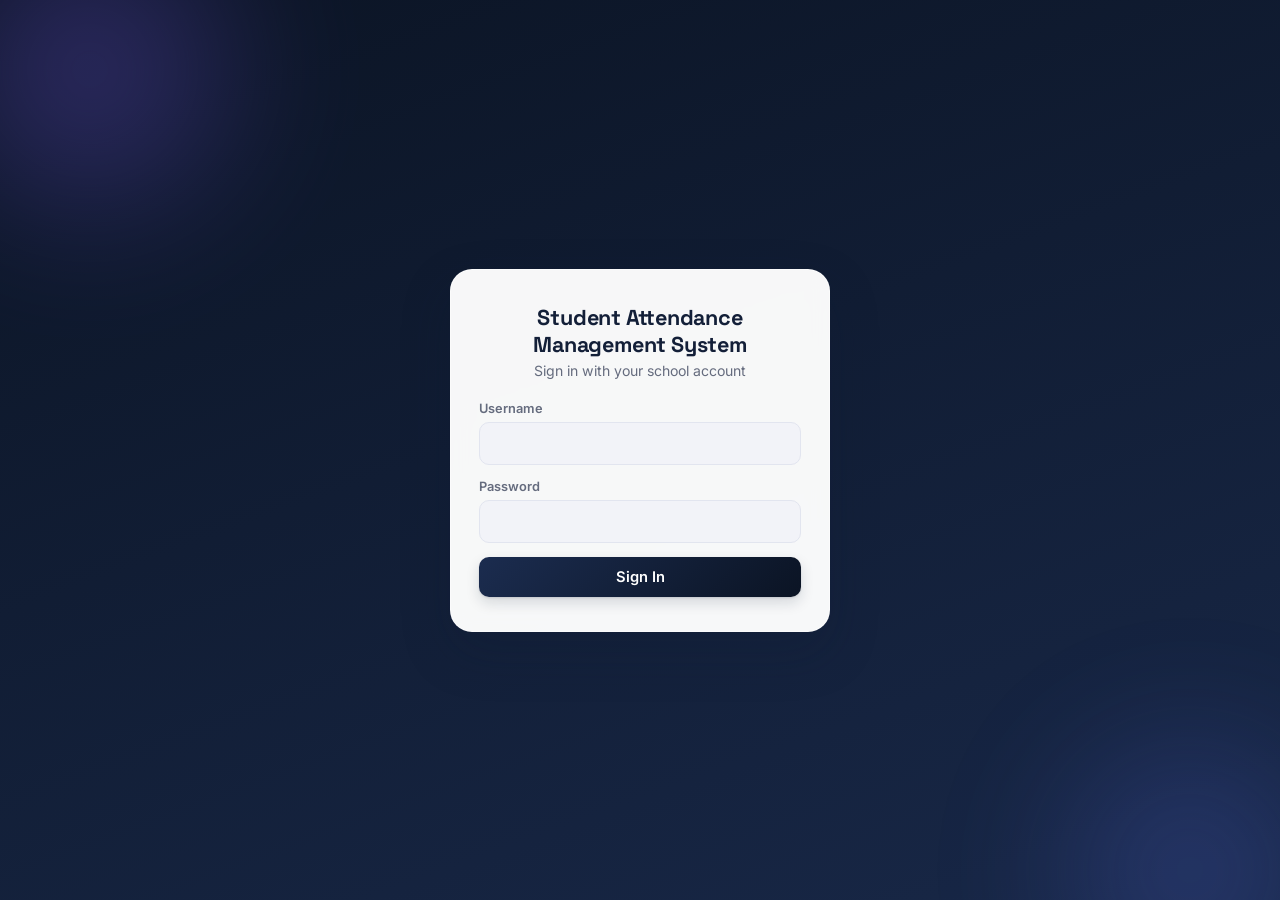
<file: index.html>
<!DOCTYPE html>
<html lang="en">
<head>
<meta charset="UTF-8">
<meta name="viewport" content="width=device-width, initial-scale=1, maximum-scale=1">
<title>SAMS — Sign In</title>
<link rel="stylesheet" href="css/style.css">
</head>
<body>
  <div id="toast-host"></div>
  <div class="login-wrap">
    <div class="login-card">
      <img id="school-logo" class="logo" style="display:none" alt="School logo">
      <h1 id="school-name">Student Attendance Management System</h1>
      <div class="sub">Sign in with your school account</div>
      <div class="login-error" id="login-error"></div>
      <form id="login-form">
        <div class="field">
          <label for="username">Username</label>
          <input type="text" id="username" autocomplete="username" required>
        </div>
        <div class="field">
          <label for="password">Password</label>
          <input type="password" id="password" autocomplete="current-password" required>
        </div>
        <button type="submit" class="btn block" id="login-btn">Sign In</button>
      </form>
    </div>
  </div>

  <script src="js/config.js"></script>
  <script src="js/api.js"></script>
  <script src="js/common.js"></script>
  <script>
    (async function init() {
      // If already signed in, skip straight to the right dashboard.
      const user = SAMS.getUser();
      if (user && SAMS.getToken()) {
        location.href = user.role === 'admin' ? 'admin.html' : 'teacher.html';
        return;
      }
      try {
        const settings = await SAMS.publicSettings();
        if (settings.schoolName) document.getElementById('school-name').textContent = settings.schoolName;
        if (settings.logoUrl) {
          const img = document.getElementById('school-logo');
          img.src = settings.logoUrl;
          img.style.display = 'block';
        }
        applyThemeFromLogo(settings);
      } catch (e) { /* backend not configured yet — non-fatal on the login screen */ }
    })();

    document.getElementById('login-form').addEventListener('submit', async (e) => {
      e.preventDefault();
      const errBox = document.getElementById('login-error');
      errBox.style.display = 'none';
      const btn = document.getElementById('login-btn');
      btn.disabled = true; btn.textContent = 'Signing in…';
      try {
        const username = document.getElementById('username').value.trim();
        const password = document.getElementById('password').value;
        const data = await SAMS.call('login', { username, password });
        SAMS.setToken(data.token);
        SAMS.setUser(data.user);
        location.href = data.user.role === 'admin' ? 'admin.html' : 'teacher.html';
      } catch (err) {
        errBox.textContent = err.message;
        errBox.style.display = 'block';
      } finally {
        btn.disabled = false; btn.textContent = 'Sign In';
      }
    });
  </script>
</body>
</html>
</file>
<file: css/style.css>
/* ============================================================
   SAMS — Student Attendance Management System
   Theme: "gate logbook / ID badge", modernized — navy + violet
   accent, glass surfaces, soft depth, stamped status chips.
   ============================================================ */

@import url('https://fonts.googleapis.com/css2?family=Space+Grotesk:wght@500;600;700&family=Inter:wght@400;500;600;700&family=JetBrains+Mono:wght@500;700&display=swap');

:root {
  --navy-950: #0b1424;
  --navy-900: #131f38;
  --navy-800: #1b2c4f;
  --navy-700: #26386b;
  --navy-100: #eef1f9;
  --accent: #5b6ee8;
  --accent-2: #7c5cf0;
  --accent-soft: #ecebfd;
  --paper: #f2f3f8;
  --paper-card: #ffffff;
  --line: #e2e5ef;
  --ink: #171b26;
  --ink-soft: #656c7e;
  --gold: #c99a2e;
  --gold-soft: #f6ecd1;
  --green: #23875f;
  --green-soft: #e0f4ea;
  --red: #d1473d;
  --red-soft: #fceaea;
  --radius: 16px;
  --radius-sm: 10px;
  --shadow: 0 1px 2px rgba(15, 26, 48, 0.04), 0 6px 20px rgba(15, 26, 48, 0.06);
  --shadow-lift: 0 20px 50px rgba(15, 26, 48, 0.22);
  --ease: cubic-bezier(.2, .7, .2, 1);
  --font-display: 'Space Grotesk', 'Inter', sans-serif;
  --font-body: 'Inter', sans-serif;
  --font-mono: 'JetBrains Mono', monospace;
}

* { box-sizing: border-box; }
html, body { height: 100%; }
body {
  margin: 0;
  background: var(--paper);
  color: var(--ink);
  font-family: var(--font-body);
  -webkit-font-smoothing: antialiased;
  position: relative;
}
body.no-scroll { overflow: hidden; }
/* Auto-themed surfaces fade into their new logo-derived colors instead of snapping. */
.btn, .topbar, .tabbar button.active, .stamp, .stat-tile::before {
  transition: background .5s var(--ease), color .5s var(--ease), border-color .5s var(--ease), box-shadow .5s var(--ease);
}

/* ---- Ambient animated background (color-matched to the current theme) ------- */
body::before, body::after {
  content: ''; position: fixed; border-radius: 50%; filter: blur(70px); opacity: 0.16;
  pointer-events: none; z-index: -1; transition: background 1s var(--ease);
}
body::before {
  width: 480px; height: 480px; top: -160px; left: -140px;
  background: radial-gradient(circle, var(--accent), transparent 70%);
  animation: floatBlob1 24s ease-in-out infinite;
}
body::after {
  width: 420px; height: 420px; bottom: -160px; right: -120px;
  background: radial-gradient(circle, var(--accent-2), transparent 70%);
  animation: floatBlob2 28s ease-in-out infinite;
}
@keyframes floatBlob1 {
  0%, 100% { transform: translate(0, 0) scale(1); }
  33% { transform: translate(70px, 40px) scale(1.15); }
  66% { transform: translate(20px, 90px) scale(0.95); }
}
@keyframes floatBlob2 {
  0%, 100% { transform: translate(0, 0) scale(1); }
  33% { transform: translate(-60px, -50px) scale(1.1); }
  66% { transform: translate(-20px, -10px) scale(0.92); }
}
@media (prefers-reduced-motion: reduce) {
  body::before, body::after, .login-wrap::before, .login-wrap::after { animation: none; }
}
h1, h2, h3, .display { font-family: var(--font-display); letter-spacing: -0.01em; }
.mono { font-family: var(--font-mono); }
a { color: inherit; }
button { font-family: inherit; }
:focus-visible { outline: 2px solid var(--accent); outline-offset: 2px; border-radius: 4px; }

::-webkit-scrollbar { width: 10px; height: 10px; }
::-webkit-scrollbar-track { background: transparent; }
::-webkit-scrollbar-thumb { background: #cbd0dd; border-radius: 20px; border: 2px solid var(--paper); }

img.photo, .avatar {
  object-fit: cover;
  background: var(--navy-100);
  border-radius: 50%;
}

/* ---- Buttons ------------------------------------------------ */
.btn {
  display: inline-flex; align-items: center; justify-content: center; gap: 8px;
  border: none; border-radius: var(--radius-sm); padding: 11px 18px; font-weight: 600; font-size: 0.92rem;
  cursor: pointer; transition: transform .15s var(--ease), box-shadow .15s var(--ease), background .18s var(--ease), filter .15s var(--ease);
  background: linear-gradient(135deg, var(--navy-800), var(--navy-950));
  color: #fff;
  box-shadow: 0 1px 2px rgba(15,26,48,.12), 0 6px 14px rgba(15,26,48,.14);
}
.btn:hover { filter: brightness(1.08); box-shadow: 0 2px 4px rgba(15,26,48,.16), 0 10px 22px rgba(15,26,48,.2); transform: translateY(-1px); }
.btn:active { transform: translateY(0) scale(0.98); }
.btn.secondary { background: var(--paper-card); color: var(--navy-900); border: 1px solid var(--line); box-shadow: var(--shadow); }
.btn.secondary:hover { background: var(--navy-100); border-color: #d3d8e6; }
.btn.ghost { background: transparent; color: var(--navy-900); box-shadow: none; }
.btn.ghost:hover { background: rgba(20,30,55,0.06); box-shadow: none; transform: none; }
.btn.danger { background: linear-gradient(135deg, #e0574c, var(--red)); }
.btn.danger:hover { filter: brightness(1.06); }
.btn.gold { background: linear-gradient(135deg, #dbae44, var(--gold)); color: var(--navy-950); }
.btn.block { width: 100%; }
.btn.sm { padding: 7px 12px; font-size: 0.82rem; border-radius: 8px; }
.btn:disabled { opacity: 0.55; cursor: not-allowed; transform: none; filter: none; }
.icon-btn {
  width: 38px; height: 38px; border-radius: var(--radius-sm); border: 1px solid rgba(255,255,255,0.16);
  background: rgba(255,255,255,0.08); display: inline-flex; align-items: center; justify-content: center;
  cursor: pointer; transition: background .15s var(--ease), transform .15s var(--ease);
}
.icon-btn:hover { background: rgba(255,255,255,0.16); transform: translateY(-1px); }

/* ---- Cards / layout ------------------------------------------ */
.card {
  background: var(--paper-card); border: 1px solid var(--line); border-radius: var(--radius);
  padding: 18px; box-shadow: var(--shadow);
}
.grid { display: grid; gap: 14px; }
.grid.cols-2 { grid-template-columns: 1fr 1fr; }
.grid.cols-3 { grid-template-columns: repeat(3, 1fr); }
@media (max-width: 640px) {
  .grid.cols-2, .grid.cols-3 { grid-template-columns: 1fr; }
}

.container { max-width: 1180px; margin: 0 auto; padding: 0 16px; }

/* ---- Login screen --------------------------------------------- */
.login-wrap {
  min-height: 100vh; display: flex; align-items: center; justify-content: center;
  position: relative; overflow: hidden;
  background: linear-gradient(160deg, var(--navy-950), var(--navy-800) 55%, var(--navy-700));
  background-size: 220% 220%;
  animation: loginGradientDrift 16s ease-in-out infinite;
  padding: 24px; transition: background 1s var(--ease);
}
@keyframes loginGradientDrift {
  0%, 100% { background-position: 0% 30%; }
  50% { background-position: 100% 70%; }
}
.login-wrap::before, .login-wrap::after {
  content: ''; position: absolute; border-radius: 50%; filter: blur(60px); opacity: 0.35; pointer-events: none;
  transition: background 1s var(--ease);
}
.login-wrap::before {
  width: 420px; height: 420px; top: -140px; left: -120px;
  background: radial-gradient(circle, var(--accent-2), transparent 70%);
  animation: floatBlob1 20s ease-in-out infinite;
}
.login-wrap::after {
  width: 380px; height: 380px; bottom: -160px; right: -100px;
  background: radial-gradient(circle, var(--accent), transparent 70%); opacity: 0.28;
  animation: floatBlob2 24s ease-in-out infinite;
}
.login-card {
  position: relative; width: 100%; max-width: 380px; background: rgba(255,255,255,0.97);
  backdrop-filter: blur(10px); border-radius: 22px;
  padding: 34px 28px; box-shadow: var(--shadow-lift); text-align: center;
  border: 1px solid rgba(255,255,255,0.5);
  animation: cardIn .45s var(--ease);
}
@keyframes cardIn { from { opacity: 0; transform: translateY(14px) scale(.98); } to { opacity: 1; transform: none; } }
.login-card .logo { width: 64px; height: 64px; border-radius: 16px; margin: 0 auto 14px; display: block; object-fit: cover; box-shadow: var(--shadow); }
.login-card h1 { font-size: 1.35rem; margin: 0 0 4px; color: var(--navy-900); }
.login-card .sub { color: var(--ink-soft); font-size: 0.88rem; margin-bottom: 22px; }
.login-card .field { text-align: left; margin-bottom: 14px; }
.login-error { background: var(--red-soft); color: var(--red); border-radius: 8px; padding: 10px 12px; font-size: 0.85rem; margin-bottom: 14px; display: none; }

/* ---- Form fields ------------------------------------------------ */
label { display: block; font-size: 0.8rem; font-weight: 600; color: var(--ink-soft); margin-bottom: 6px; }
input[type=text], input[type=password], input[type=email], input[type=tel], input[type=date], input[type=number], input[type=file], select, textarea {
  width: 100%; padding: 11px 12px; border-radius: var(--radius-sm); border: 1.5px solid var(--line);
  background: var(--paper); font-size: 0.94rem; color: var(--ink); font-family: inherit;
  transition: border-color .15s var(--ease), background .15s var(--ease), box-shadow .15s var(--ease);
}
input:focus, select:focus, textarea:focus { border-color: var(--accent); background: #fff; box-shadow: 0 0 0 4px var(--accent-soft); outline: none; }
.field { margin-bottom: 12px; }
.field-row { display: flex; gap: 10px; }
.field-row .field { flex: 1; }
.hint { font-size: 0.76rem; color: var(--ink-soft); margin-top: 4px; line-height: 1.5; }

/* ---- App shell: top bar + bottom tabs (mobile), side rail (tablet+) --- */
.app-shell { min-height: 100vh; display: flex; flex-direction: column; }
.topbar {
  background: linear-gradient(120deg, var(--navy-900), var(--navy-950)); color: #fff; padding: 12px 16px; display: flex; align-items: center;
  gap: 12px; position: sticky; top: 0; z-index: 20;
  box-shadow: 0 2px 16px rgba(11,20,36,0.25);
}
.topbar .logo { width: 32px; height: 32px; border-radius: 8px; object-fit: cover; background: rgba(255,255,255,0.15); }
.topbar .school-name { font-family: var(--font-display); font-weight: 600; font-size: 1.02rem; flex: 1; }
.topbar .who { font-size: 0.78rem; opacity: 0.8; }
.topbar .role-pill {
  font-family: var(--font-mono); font-size: 0.68rem; text-transform: uppercase; letter-spacing: .06em;
  background: linear-gradient(135deg, rgba(124,92,240,0.35), rgba(91,110,232,0.35));
  border: 1px solid rgba(255,255,255,0.18);
  padding: 3px 8px; border-radius: 20px;
}

.main { flex: 1; padding: 18px 16px 90px; }
@media (min-width: 900px) { .main { padding: 26px 32px 40px; } }

.section-title { display: flex; align-items: center; justify-content: space-between; margin-bottom: 14px; gap: 10px; flex-wrap: wrap; }
.section-title h2 { margin: 0; font-size: 1.15rem; color: var(--navy-900); }
.section-title .actions { display: flex; gap: 8px; }

/* bottom tab bar (mobile/tablet); becomes a left side rail on desktop */
.tabbar {
  position: fixed; bottom: 0; left: 0; right: 0; background: rgba(255,255,255,0.9);
  backdrop-filter: blur(14px);
  border-top: 1px solid var(--line); display: flex; z-index: 20;
  padding-bottom: env(safe-area-inset-bottom);
}
.tabbar button {
  flex: 1; background: none; border: none; padding: 10px 4px 8px; cursor: pointer;
  display: flex; flex-direction: column; align-items: center; gap: 3px; color: var(--ink-soft);
  font-size: 0.68rem; font-weight: 600; transition: color .15s var(--ease);
  position: relative;
}
.tabbar button svg { width: 20px; height: 20px; transition: stroke .15s var(--ease), transform .15s var(--ease); }
.tabbar button.active { color: var(--navy-900); }
.tabbar button.active svg { stroke: var(--accent); transform: translateY(-1px); }

@media (min-width: 900px) {
  .app-shell { flex-direction: row; }
  .topbar { position: fixed; top: 0; left: 0; right: 0; }
  .main { margin-top: 62px; margin-left: 224px; width: calc(100% - 224px); padding-bottom: 40px; }
  .tabbar {
    position: fixed; top: 62px; left: 0; right: auto; bottom: 0; width: 224px;
    flex-direction: column; align-items: stretch; justify-content: flex-start;
    background: var(--paper-card); border-top: none; border-right: 1px solid var(--line);
    padding: 16px 10px; gap: 2px;
  }
  .tabbar button {
    flex: none; flex-direction: row; justify-content: flex-start; gap: 12px;
    padding: 11px 12px; border-radius: var(--radius-sm); font-size: 0.86rem;
  }
  .tabbar button svg { width: 19px; height: 19px; }
  .tabbar button.active { background: var(--accent-soft); color: var(--accent-2); }
  .tabbar button.active svg { stroke: var(--accent-2); transform: none; }
}

.view { display: none; }
.view.active { display: block; animation: fadeIn .22s var(--ease); }
@keyframes fadeIn { from { opacity: 0; transform: translateY(6px);} to { opacity: 1; transform: none; } }

/* ---- Stat tiles --------------------------------------------------- */
.stat-tile {
  background: var(--paper-card); border: 1px solid var(--line); border-radius: var(--radius);
  padding: 16px; text-align: left; position: relative; overflow: hidden;
  box-shadow: var(--shadow); transition: transform .15s var(--ease), box-shadow .15s var(--ease);
}
.stat-tile::before {
  content: ''; position: absolute; top: 0; left: 0; right: 0; height: 3px;
  background: linear-gradient(90deg, var(--accent), var(--accent-2));
}
.stat-tile:hover { transform: translateY(-2px); box-shadow: 0 4px 8px rgba(15,26,48,.06), 0 14px 28px rgba(15,26,48,.1); }
.stat-tile .label { font-size: 0.72rem; text-transform: uppercase; letter-spacing: .06em; color: var(--ink-soft); font-weight: 700; }
.stat-tile .value { font-family: var(--font-mono); font-size: 1.9rem; font-weight: 700; color: var(--navy-900); margin-top: 4px; }
.stat-tile .breakdown { display: flex; gap: 10px; margin-top: 10px; font-size: 0.78rem; flex-wrap: wrap; }
.stat-tile .breakdown span { display: flex; align-items: center; gap: 5px; }
.dot { width: 8px; height: 8px; border-radius: 50%; display: inline-block; }
.dot.present { background: var(--green); }
.dot.late { background: var(--gold); }
.dot.absent { background: var(--red); }

/* ---- Stamped status badge (signature element) ---------------------- */
.stamp {
  display: inline-flex; align-items: center; gap: 6px; font-family: var(--font-mono);
  font-weight: 700; font-size: 0.72rem; text-transform: uppercase; letter-spacing: 0.05em;
  padding: 5px 10px; border-radius: 20px; border: 1.5px solid currentColor;
}
.stamp.present { color: var(--green); background: var(--green-soft); }
.stamp.late { color: var(--gold); background: var(--gold-soft); }
.stamp.absent { color: var(--red); background: var(--red-soft); }

/* ---- Lists / tables -------------------------------------------------- */
.list-row {
  display: flex; align-items: center; gap: 12px; padding: 12px 6px; border-bottom: 1px solid var(--line);
  border-radius: 10px; transition: background .15s var(--ease);
}
.list-row:hover { background: var(--paper); }
.list-row:last-child { border-bottom: none; }
.list-row .avatar { width: 42px; height: 42px; flex-shrink: 0; box-shadow: 0 0 0 2px #fff, 0 0 0 3px var(--line); }
.list-row .meta { flex: 1; min-width: 0; }
.list-row .meta .name { font-weight: 600; font-size: 0.94rem; }
.list-row .meta .sub { font-size: 0.78rem; color: var(--ink-soft); font-family: var(--font-mono); }
.list-row .row-actions { display: flex; gap: 6px; }

table.data-table { width: 100%; border-collapse: collapse; font-size: 0.88rem; }
table.data-table th { text-align: left; font-size: 0.72rem; text-transform: uppercase; color: var(--ink-soft); padding: 8px 10px; border-bottom: 2px solid var(--line); }
table.data-table td { padding: 10px; border-bottom: 1px solid var(--line); }
.table-scroll { overflow-x: auto; -webkit-overflow-scrolling: touch; }

/* ---- Modal ------------------------------------------------------------ */
.modal-backdrop {
  position: fixed; inset: 0; background: rgba(11,20,36,0.55); backdrop-filter: blur(3px); display: none;
  align-items: flex-end; justify-content: center; z-index: 50; padding: 0;
}
.modal-backdrop.open { display: flex; animation: backdropIn .15s var(--ease); }
@keyframes backdropIn { from { opacity: 0; } to { opacity: 1; } }
.modal {
  background: #fff; width: 100%; max-width: 460px; border-radius: 20px 20px 0 0;
  max-height: 88vh; overflow-y: auto; padding: 22px; box-shadow: var(--shadow-lift);
  animation: modalUp .22s var(--ease);
}
@keyframes modalUp { from { opacity: 0; transform: translateY(24px); } to { opacity: 1; transform: none; } }
@media (min-width: 640px) {
  .modal-backdrop { align-items: center; }
  .modal { border-radius: 20px; }
  @keyframes modalUp { from { opacity: 0; transform: translateY(10px) scale(.98); } to { opacity: 1; transform: none; } }
}
.modal h3 { margin: 0 0 16px; color: var(--navy-900); }
.modal-close { float: right; }

/* ---- Toasts ------------------------------------------------------------ */
#toast-host { position: fixed; top: 14px; left: 50%; transform: translateX(-50%); z-index: 100; display: flex; flex-direction: column; gap: 8px; width: min(92vw, 380px); }
.toast {
  background: linear-gradient(135deg, var(--navy-800), var(--navy-950)); color: #fff; padding: 12px 16px; border-radius: var(--radius-sm);
  font-size: 0.86rem; box-shadow: var(--shadow-lift); animation: toastIn .2s var(--ease);
}
@keyframes toastIn { from { opacity: 0; transform: translateY(-8px); } to { opacity: 1; transform: none; } }
.toast.error { background: linear-gradient(135deg, #e0574c, var(--red)); }
.toast.success { background: linear-gradient(135deg, #2fa274, var(--green)); }

/* ---- Photo uploader ------------------------------------------------------ */
.photo-picker { display: flex; align-items: center; gap: 12px; }
.photo-picker .avatar { width: 56px; height: 56px; border: 1.5px dashed var(--line); }
.photo-picker input[type=file] { display: none; }

/* ---- Scanner ------------------------------------------------------------- */
.scanner-wrap { max-width: 460px; margin: 0 auto; text-align: center; }
#qr-reader { border-radius: var(--radius); overflow: hidden; box-shadow: var(--shadow); border: 1px solid var(--line); }
.scan-result { margin-top: 16px; }
.scan-result .card { display: flex; gap: 14px; align-items: center; text-align: left; }
.scan-result .avatar { width: 58px; height: 58px; }

/* ---- QR code card (generation) -------------------------------------------- */
.qr-card { text-align: center; padding: 18px; }
.qr-card #qr-canvas-holder { display: flex; justify-content: center; margin: 10px 0; }
.qr-card .id-strip { font-family: var(--font-mono); font-size: 0.8rem; color: var(--ink-soft); }

/* ---- Empty state ------------------------------------------------------------ */
.empty-state { text-align: center; padding: 40px 20px; color: var(--ink-soft); }
.empty-state .big { font-size: 2rem; margin-bottom: 8px; }

/* ---- Day selector chip row ------------------------------------------------- */
.date-select-row { display: flex; align-items: center; gap: 10px; margin-bottom: 14px; flex-wrap: wrap; }

/* ---- Bulk QR print checklist ----------------------------------------------- */
.qr-check-list { display: flex; flex-direction: column; gap: 2px; max-height: 240px; overflow-y: auto; border: 1.5px solid var(--line); border-radius: var(--radius-sm); padding: 6px; }
.qr-check-row { display: flex; align-items: center; gap: 8px; padding: 7px 6px; border-radius: 8px; font-size: 0.86rem; cursor: pointer; }
.qr-check-row:hover { background: var(--paper); }
.qr-check-row input { width: auto; accent-color: var(--accent); }

/* ---- Full-screen scanner mode: scanner left, bleed photo right ------------- */
.scanner-fullscreen-overlay {
  position: fixed; inset: 0; z-index: 200; display: none;
  grid-template-columns: 1fr 1fr;
  background: var(--navy-950);
}
.scanner-fullscreen-overlay.open { display: grid; animation: backdropIn .18s var(--ease); }
.fs-scanner-pane {
  display: flex; flex-direction: column; align-items: center; justify-content: center;
  padding: 24px; gap: 16px;
}
.fs-scanner-pane #qr-reader { width: min(92%, 480px); border-radius: var(--radius); overflow: hidden; box-shadow: var(--shadow-lift); }
.fs-hint { color: rgba(255,255,255,0.7); font-size: 0.86rem; text-align: center; margin: 0; }
.fs-photo-pane {
  position: relative; overflow: hidden; background: var(--navy-900);
  border-left: 1px solid rgba(255,255,255,0.08);
  display: flex; align-items: center; justify-content: center;
}
.fs-placeholder { color: rgba(255,255,255,0.4); text-align: center; font-size: 0.92rem; display: flex; flex-direction: column; align-items: center; gap: 10px; }
.fs-placeholder span { font-size: 2.4rem; }
/* the "bleeding" photo: fills the pane edge-to-edge, no border/margin */
.fs-photo { position: absolute; inset: 0; width: 100%; height: 100%; object-fit: cover; animation: fadeIn .25s var(--ease); }
.fs-caption {
  position: absolute; left: 0; right: 0; bottom: 0; padding: 30px 28px 26px;
  background: linear-gradient(0deg, rgba(6,10,20,0.9), rgba(6,10,20,0.45) 65%, transparent);
  color: #fff;
}
.fs-name { font-family: var(--font-display); font-size: 1.6rem; font-weight: 700; }
.fs-section { opacity: 0.82; font-size: 0.92rem; margin: 2px 0 12px; }
.fs-close { position: absolute; top: 16px; right: 16px; z-index: 5; }
@media (max-width: 760px) {
  .scanner-fullscreen-overlay.open { grid-template-columns: 1fr; grid-template-rows: 1fr 1fr; }
  .fs-photo-pane { border-left: none; border-top: 1px solid rgba(255,255,255,0.08); }
}

/* ---- utility ------------------------------------------------------------- */
.flex { display: flex; align-items: center; }
.flex.between { justify-content: space-between; }
.gap-8 { gap: 8px; } .gap-12 { gap: 12px; }
.mt-8 { margin-top: 8px; } .mt-16 { margin-top: 16px; } .mt-24 { margin-top: 24px; }
.text-soft { color: var(--ink-soft); }
.text-sm { font-size: 0.82rem; }
.badge-count { font-family: var(--font-mono); background: var(--accent-soft); color: var(--accent-2); border-radius: 20px; padding: 2px 9px; font-size: 0.74rem; font-weight: 700; }
</file>
